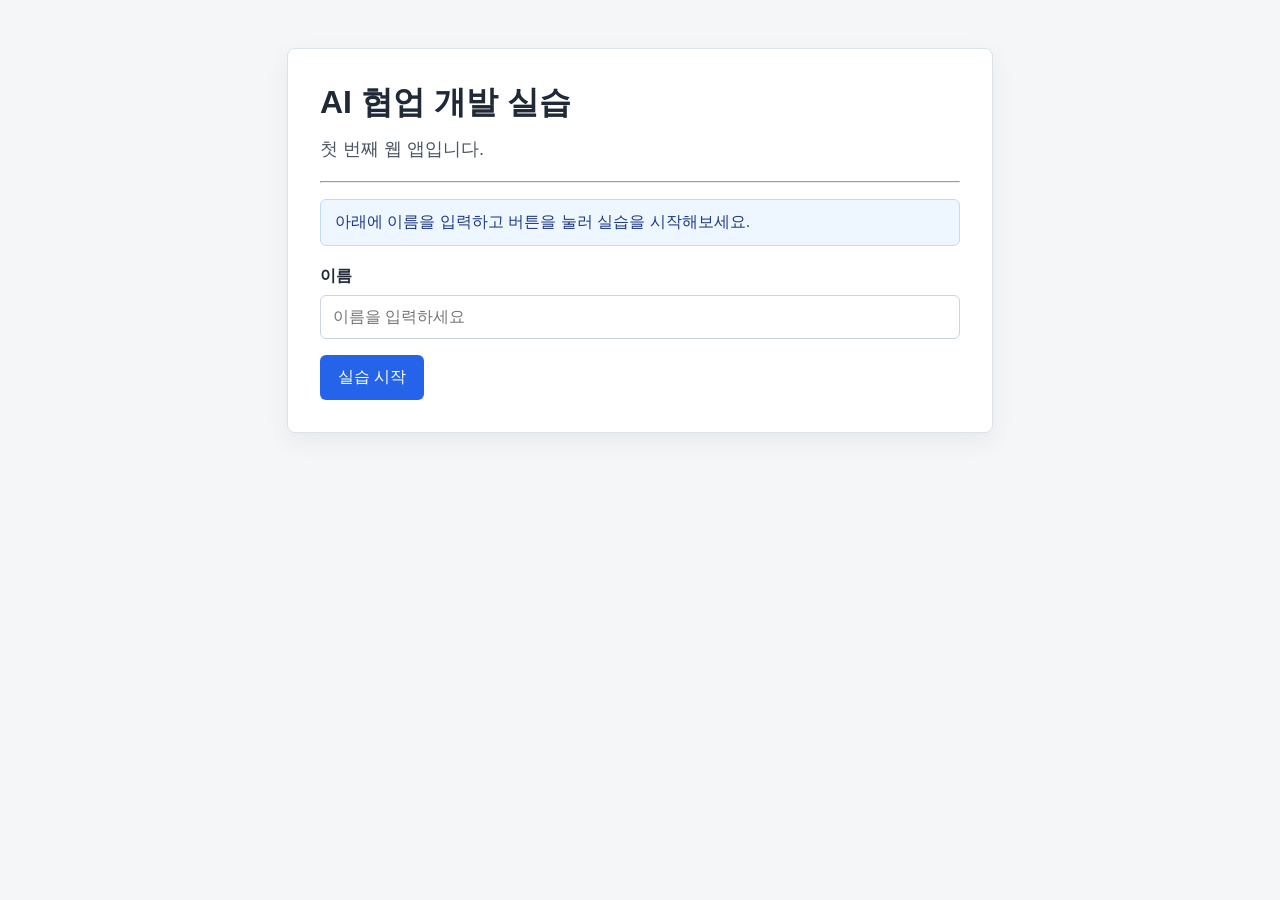
<file: index.html>
<!DOCTYPE html>
<html lang="ko">
<head>
  <meta charset="UTF-8">
  <meta name="viewport" content="width=device-width, initial-scale=1.0">
  <title>AI 협업 개발 실습</title>
  <link rel="stylesheet" href="style.css">
</head>

<body>
  <main class="container">
    <h1>AI 협업 개발 실습</h1>
    <p class="description">첫 번째 웹 앱입니다.</p>
    <hr>
    <p class="guide">아래에 이름을 입력하고 버튼을 눌러 실습을 시작해보세요.</p>

    <label for="nameInput" class="label">이름</label>
    <input
      type="text"
      id="nameInput"
      class="text-input"
      placeholder="이름을 입력하세요"
    >

    <button id="startButton" class="start-button">실습 시작</button>

    <div id="messageArea"></div>
  </main>

  <script src="script.js"></script>
</body>
</html>
</file>
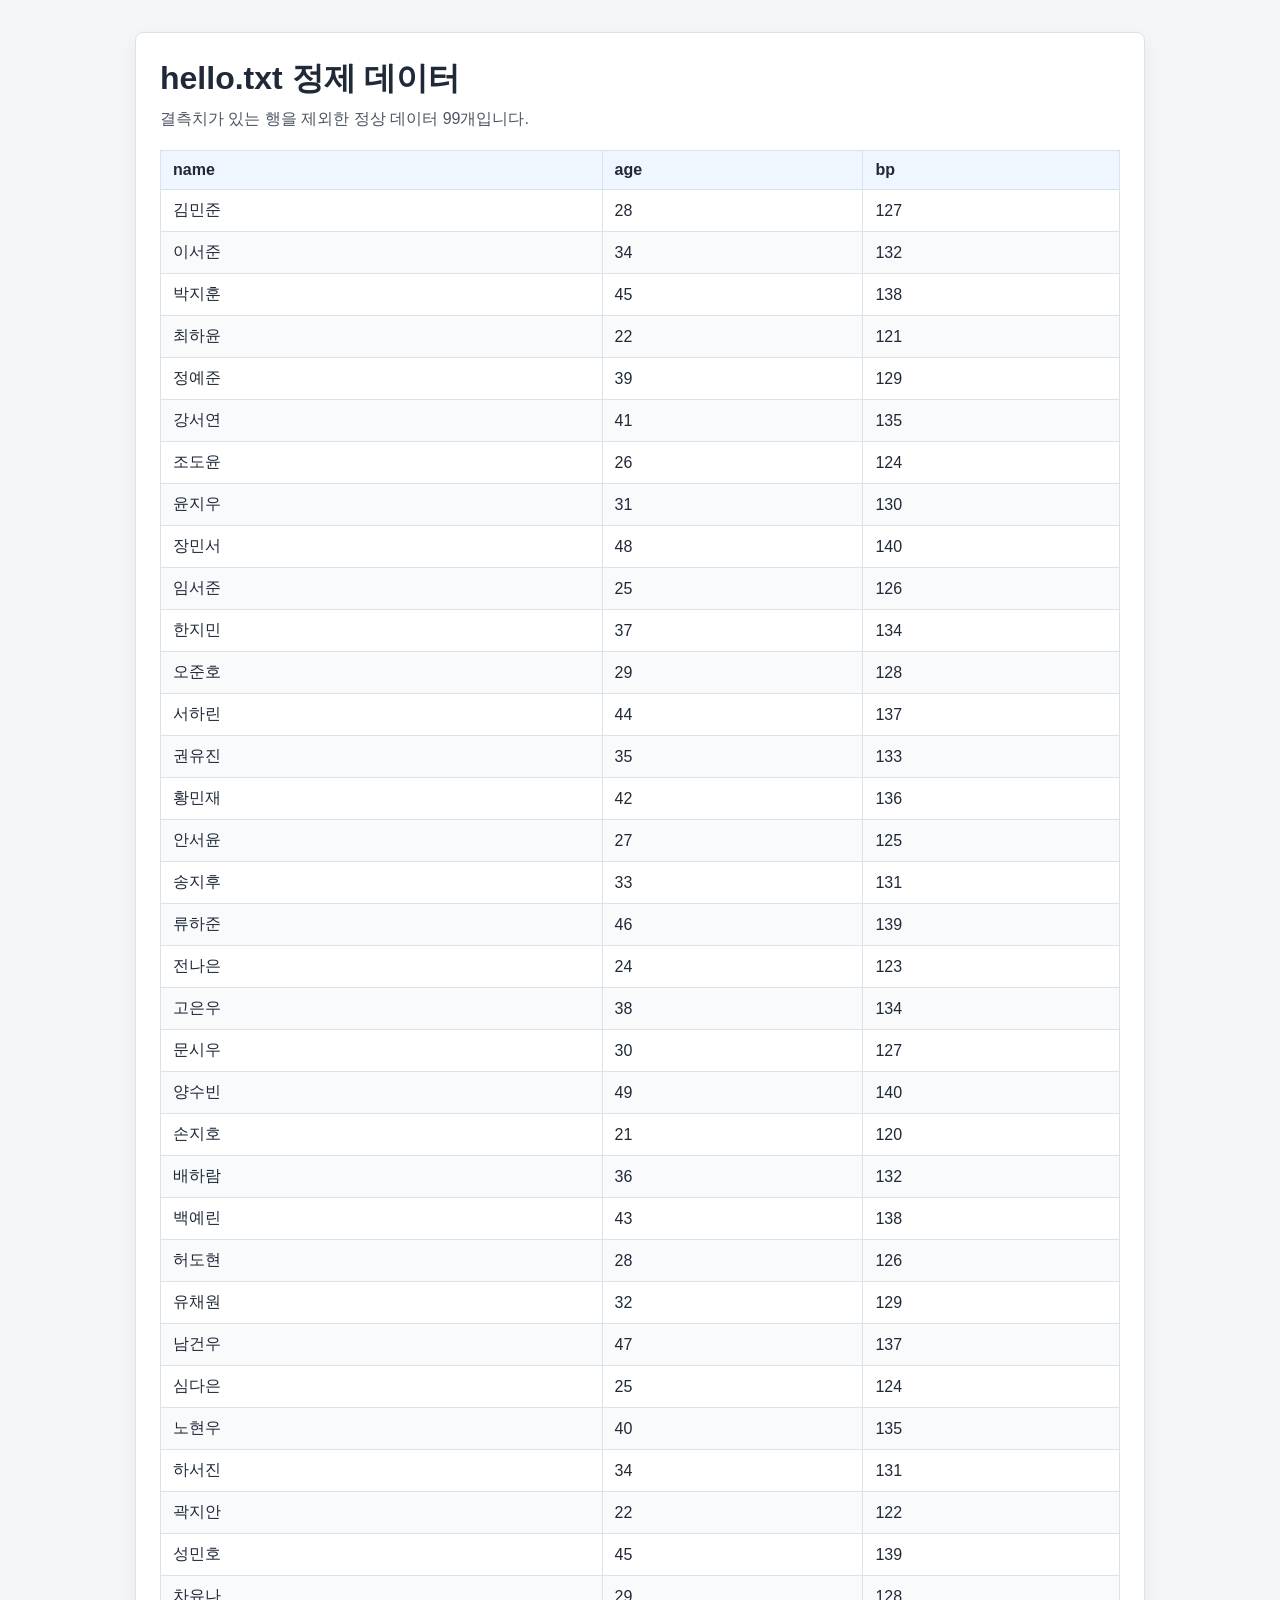
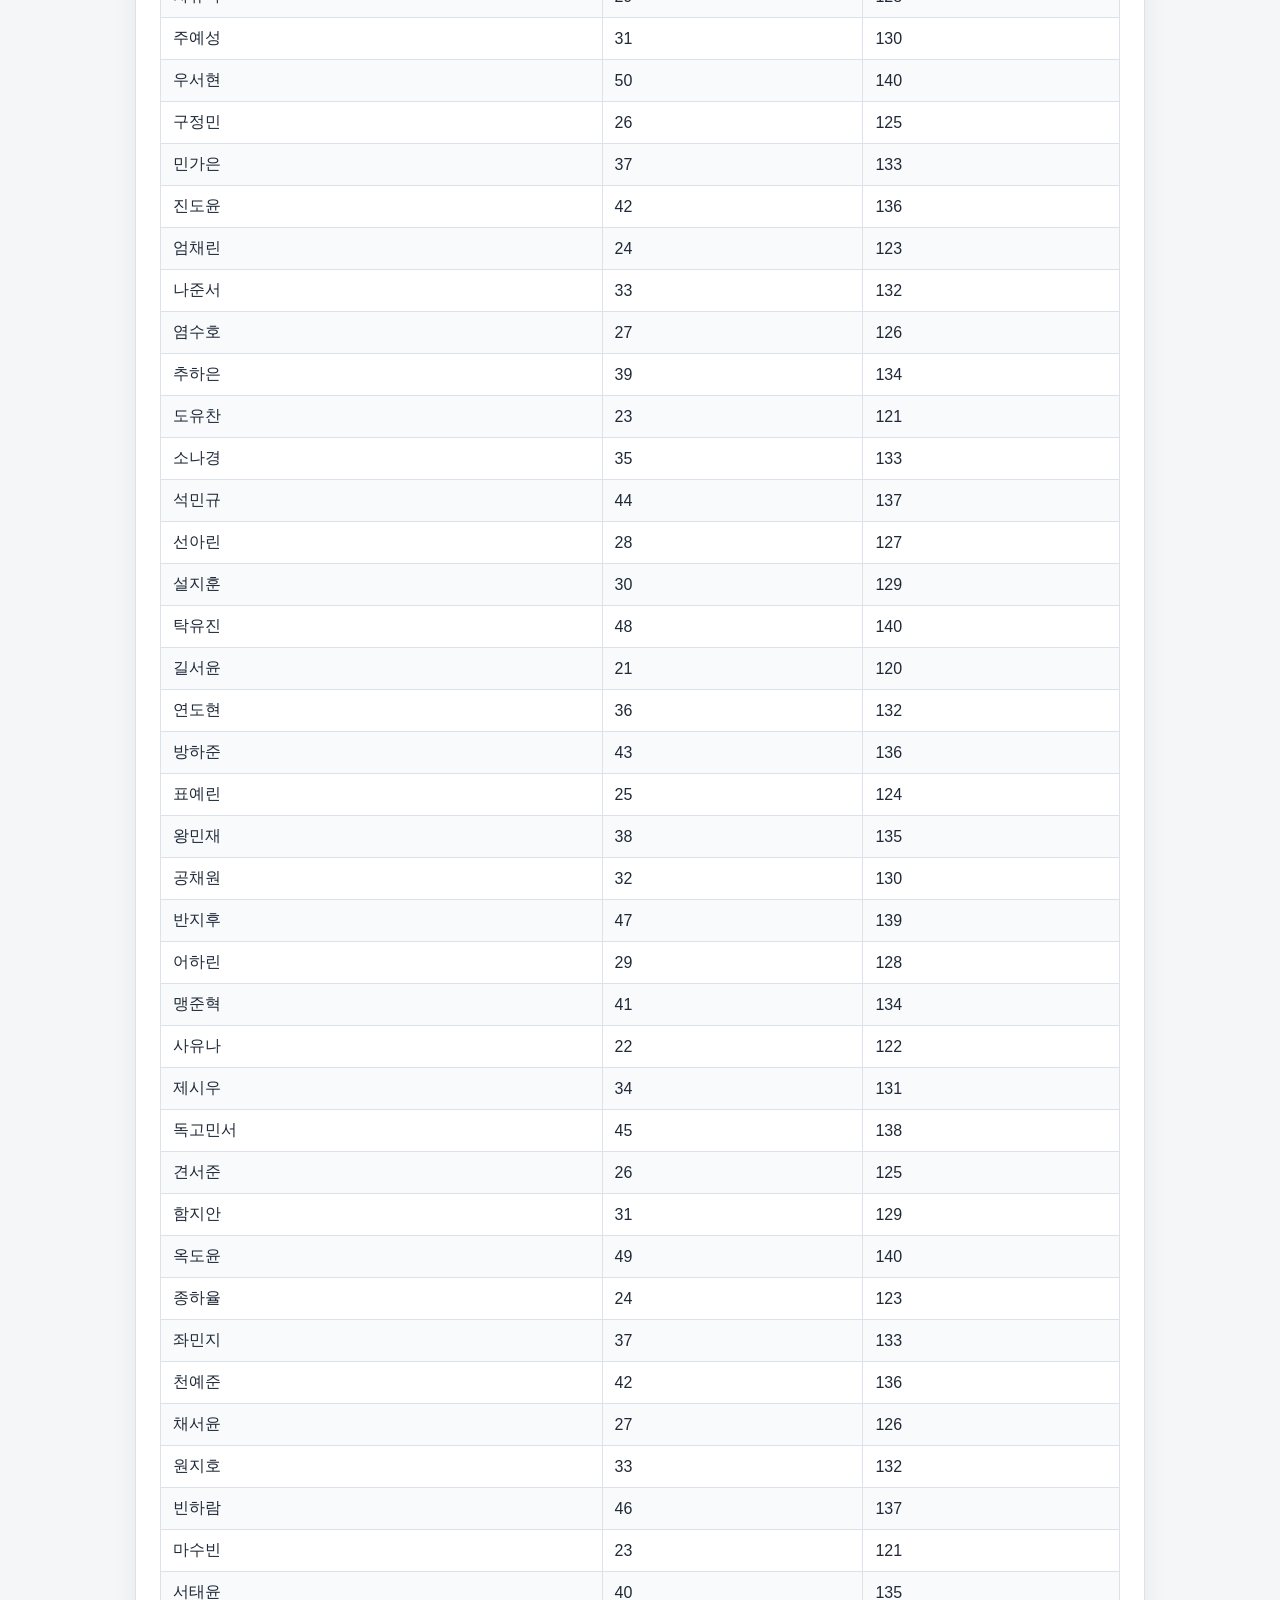
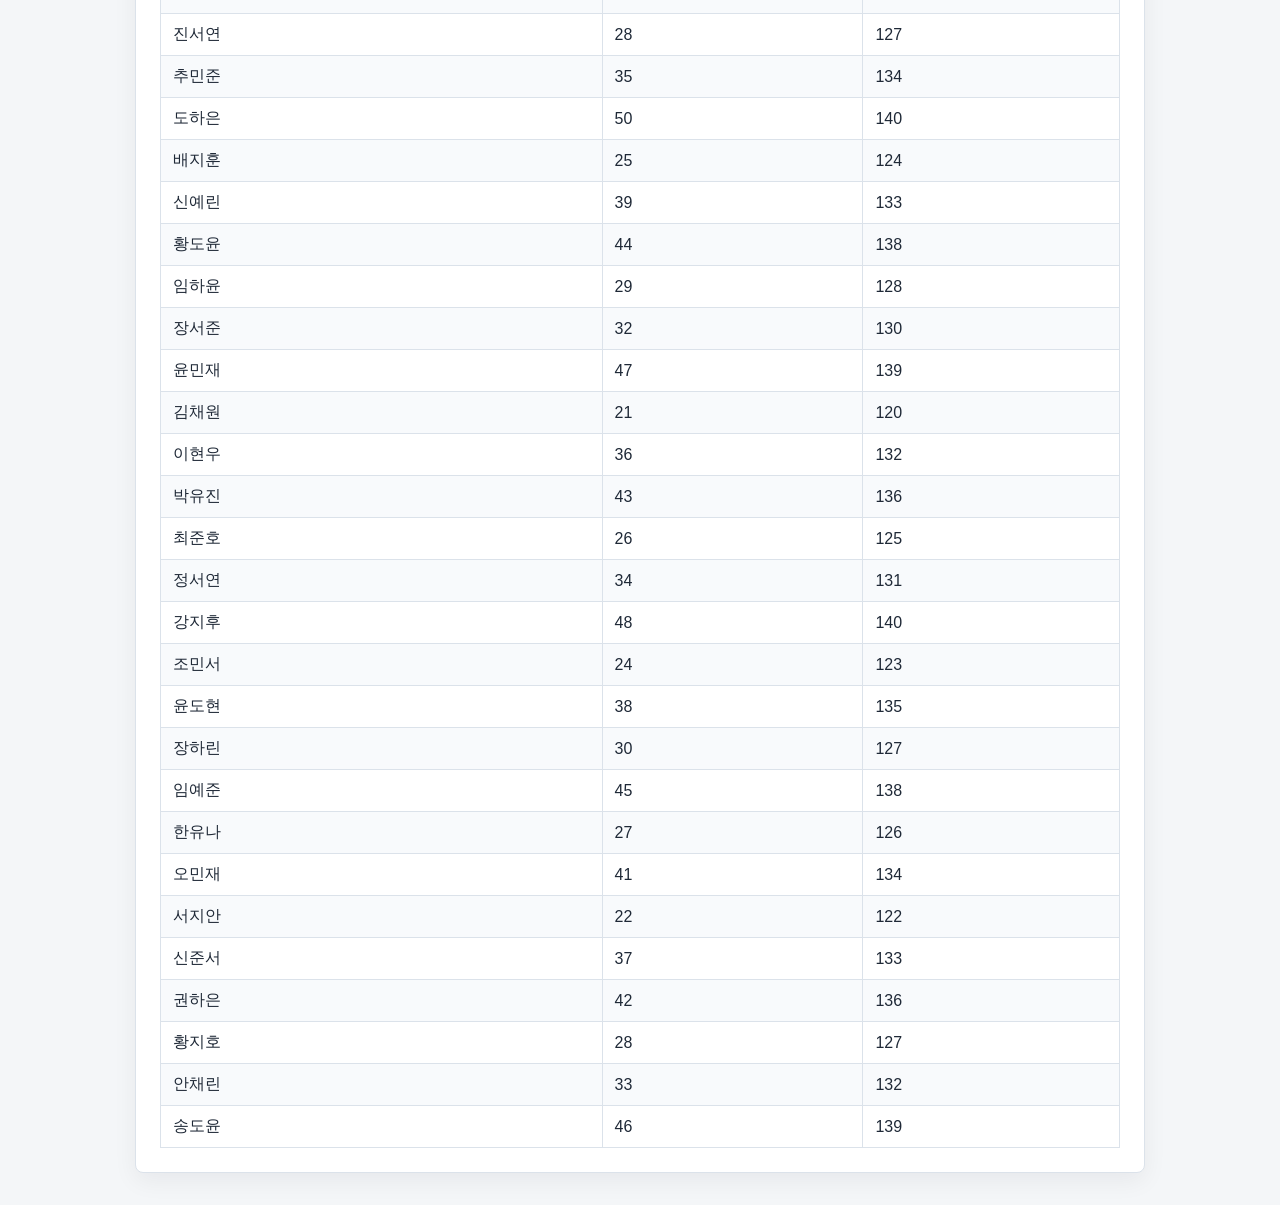
<file: hello_table.html>
<!DOCTYPE html>
<html lang="ko">
<head>
  <meta charset="UTF-8">
  <meta name="viewport" content="width=device-width, initial-scale=1.0">
  <title>hello.txt 데이터 테이블</title>
  <style>
    body {
      margin: 0;
      padding: 32px;
      font-family: Arial, sans-serif;
      background-color: #f4f6f8;
      color: #1f2937;
    }

    .container {
      max-width: 960px;
      margin: 0 auto;
      background-color: #ffffff;
      border: 1px solid #dbe2ea;
      border-radius: 8px;
      padding: 24px;
      box-shadow: 0 8px 24px rgba(15, 23, 42, 0.06);
    }

    h1 {
      margin-top: 0;
      margin-bottom: 8px;
    }

    p {
      margin-top: 0;
      margin-bottom: 20px;
      color: #4b5563;
    }

    table {
      width: 100%;
      border-collapse: collapse;
    }

    th,
    td {
      border: 1px solid #dbe2ea;
      padding: 10px 12px;
      text-align: left;
    }

    th {
      background-color: #eff6ff;
    }

    tbody tr:nth-child(even) {
      background-color: #f8fafc;
    }
  </style>
</head>
<body>
  <main class="container">
    <h1>hello.txt 정제 데이터</h1>
    <p>결측치가 있는 행을 제외한 정상 데이터 99개입니다.</p>

    <table>
      <thead>
        <tr>
          <th>name</th>
          <th>age</th>
          <th>bp</th>
        </tr>
      </thead>
      <tbody>
        <tr><td>김민준</td><td>28</td><td>127</td></tr>
        <tr><td>이서준</td><td>34</td><td>132</td></tr>
        <tr><td>박지훈</td><td>45</td><td>138</td></tr>
        <tr><td>최하윤</td><td>22</td><td>121</td></tr>
        <tr><td>정예준</td><td>39</td><td>129</td></tr>
        <tr><td>강서연</td><td>41</td><td>135</td></tr>
        <tr><td>조도윤</td><td>26</td><td>124</td></tr>
        <tr><td>윤지우</td><td>31</td><td>130</td></tr>
        <tr><td>장민서</td><td>48</td><td>140</td></tr>
        <tr><td>임서준</td><td>25</td><td>126</td></tr>
        <tr><td>한지민</td><td>37</td><td>134</td></tr>
        <tr><td>오준호</td><td>29</td><td>128</td></tr>
        <tr><td>서하린</td><td>44</td><td>137</td></tr>
        <tr><td>권유진</td><td>35</td><td>133</td></tr>
        <tr><td>황민재</td><td>42</td><td>136</td></tr>
        <tr><td>안서윤</td><td>27</td><td>125</td></tr>
        <tr><td>송지후</td><td>33</td><td>131</td></tr>
        <tr><td>류하준</td><td>46</td><td>139</td></tr>
        <tr><td>전나은</td><td>24</td><td>123</td></tr>
        <tr><td>고은우</td><td>38</td><td>134</td></tr>
        <tr><td>문시우</td><td>30</td><td>127</td></tr>
        <tr><td>양수빈</td><td>49</td><td>140</td></tr>
        <tr><td>손지호</td><td>21</td><td>120</td></tr>
        <tr><td>배하람</td><td>36</td><td>132</td></tr>
        <tr><td>백예린</td><td>43</td><td>138</td></tr>
        <tr><td>허도현</td><td>28</td><td>126</td></tr>
        <tr><td>유채원</td><td>32</td><td>129</td></tr>
        <tr><td>남건우</td><td>47</td><td>137</td></tr>
        <tr><td>심다은</td><td>25</td><td>124</td></tr>
        <tr><td>노현우</td><td>40</td><td>135</td></tr>
        <tr><td>하서진</td><td>34</td><td>131</td></tr>
        <tr><td>곽지안</td><td>22</td><td>122</td></tr>
        <tr><td>성민호</td><td>45</td><td>139</td></tr>
        <tr><td>차유나</td><td>29</td><td>128</td></tr>
        <tr><td>주예성</td><td>31</td><td>130</td></tr>
        <tr><td>우서현</td><td>50</td><td>140</td></tr>
        <tr><td>구정민</td><td>26</td><td>125</td></tr>
        <tr><td>민가은</td><td>37</td><td>133</td></tr>
        <tr><td>진도윤</td><td>42</td><td>136</td></tr>
        <tr><td>엄채린</td><td>24</td><td>123</td></tr>
        <tr><td>나준서</td><td>33</td><td>132</td></tr>
        <tr><td>염수호</td><td>27</td><td>126</td></tr>
        <tr><td>추하은</td><td>39</td><td>134</td></tr>
        <tr><td>도유찬</td><td>23</td><td>121</td></tr>
        <tr><td>소나경</td><td>35</td><td>133</td></tr>
        <tr><td>석민규</td><td>44</td><td>137</td></tr>
        <tr><td>선아린</td><td>28</td><td>127</td></tr>
        <tr><td>설지훈</td><td>30</td><td>129</td></tr>
        <tr><td>탁유진</td><td>48</td><td>140</td></tr>
        <tr><td>길서윤</td><td>21</td><td>120</td></tr>
        <tr><td>연도현</td><td>36</td><td>132</td></tr>
        <tr><td>방하준</td><td>43</td><td>136</td></tr>
        <tr><td>표예린</td><td>25</td><td>124</td></tr>
        <tr><td>왕민재</td><td>38</td><td>135</td></tr>
        <tr><td>공채원</td><td>32</td><td>130</td></tr>
        <tr><td>반지후</td><td>47</td><td>139</td></tr>
        <tr><td>어하린</td><td>29</td><td>128</td></tr>
        <tr><td>맹준혁</td><td>41</td><td>134</td></tr>
        <tr><td>사유나</td><td>22</td><td>122</td></tr>
        <tr><td>제시우</td><td>34</td><td>131</td></tr>
        <tr><td>독고민서</td><td>45</td><td>138</td></tr>
        <tr><td>견서준</td><td>26</td><td>125</td></tr>
        <tr><td>함지안</td><td>31</td><td>129</td></tr>
        <tr><td>옥도윤</td><td>49</td><td>140</td></tr>
        <tr><td>종하율</td><td>24</td><td>123</td></tr>
        <tr><td>좌민지</td><td>37</td><td>133</td></tr>
        <tr><td>천예준</td><td>42</td><td>136</td></tr>
        <tr><td>채서윤</td><td>27</td><td>126</td></tr>
        <tr><td>원지호</td><td>33</td><td>132</td></tr>
        <tr><td>빈하람</td><td>46</td><td>137</td></tr>
        <tr><td>마수빈</td><td>23</td><td>121</td></tr>
        <tr><td>서태윤</td><td>40</td><td>135</td></tr>
        <tr><td>진서연</td><td>28</td><td>127</td></tr>
        <tr><td>추민준</td><td>35</td><td>134</td></tr>
        <tr><td>도하은</td><td>50</td><td>140</td></tr>
        <tr><td>배지훈</td><td>25</td><td>124</td></tr>
        <tr><td>신예린</td><td>39</td><td>133</td></tr>
        <tr><td>황도윤</td><td>44</td><td>138</td></tr>
        <tr><td>임하윤</td><td>29</td><td>128</td></tr>
        <tr><td>장서준</td><td>32</td><td>130</td></tr>
        <tr><td>윤민재</td><td>47</td><td>139</td></tr>
        <tr><td>김채원</td><td>21</td><td>120</td></tr>
        <tr><td>이현우</td><td>36</td><td>132</td></tr>
        <tr><td>박유진</td><td>43</td><td>136</td></tr>
        <tr><td>최준호</td><td>26</td><td>125</td></tr>
        <tr><td>정서연</td><td>34</td><td>131</td></tr>
        <tr><td>강지후</td><td>48</td><td>140</td></tr>
        <tr><td>조민서</td><td>24</td><td>123</td></tr>
        <tr><td>윤도현</td><td>38</td><td>135</td></tr>
        <tr><td>장하린</td><td>30</td><td>127</td></tr>
        <tr><td>임예준</td><td>45</td><td>138</td></tr>
        <tr><td>한유나</td><td>27</td><td>126</td></tr>
        <tr><td>오민재</td><td>41</td><td>134</td></tr>
        <tr><td>서지안</td><td>22</td><td>122</td></tr>
        <tr><td>신준서</td><td>37</td><td>133</td></tr>
        <tr><td>권하은</td><td>42</td><td>136</td></tr>
        <tr><td>황지호</td><td>28</td><td>127</td></tr>
        <tr><td>안채린</td><td>33</td><td>132</td></tr>
        <tr><td>송도윤</td><td>46</td><td>139</td></tr>
      </tbody>
    </table>
  </main>
</body>
</html>
</file>
<file: style.css>
/* 페이지 전체 기본 스타일 */
body {
    margin: 0;
    font-family: Arial, sans-serif;
    background-color: #f4f6f8;
    color: #1f2937;
}

/* 가운데 정렬된 실습용 화면 박스 */
.container {
    max-width: 640px;
    margin: 48px auto;
    padding: 32px;
    background-color: #ffffff;
    border: 1px solid #dbe2ea;
    border-radius: 8px;
    box-shadow: 0 8px 24px rgba(15, 23, 42, 0.06);
}

/* 제목 스타일 */
h1 {
    margin-top: 0;
    margin-bottom: 12px;
    font-size: 32px;
}

/* 설명 문구 스타일 */
.description {
    margin-top: 0;
    margin-bottom: 20px;
    font-size: 18px;
    color: #4b5563;
}

/* 안내 문구 스타일 */
.guide {
    margin-bottom: 20px;
    padding: 12px 14px;
    background-color: #eef6ff;
    border: 1px solid #bfdbfe;
    border-radius: 6px;
    color: #1e3a8a;
}

/* 라벨 스타일 */
.label {
    display: block;
    margin-bottom: 8px;
    font-weight: bold;
}

/* 입력창 스타일 */
.text-input {
    width: 100%;
    box-sizing: border-box;
    padding: 12px;
    border: 1px solid #cbd5e1;
    border-radius: 6px;
    font-size: 16px;
    margin-bottom: 16px;
}

/* 버튼 스타일 */
.start-button {
    padding: 12px 18px;
    border: none;
    border-radius: 6px;
    background-color: #2563eb;
    color: #ffffff;
    font-size: 16px;
    cursor: pointer;
}

/* 버튼에 마우스를 올렸을 때 색상 변화 */
.start-button:hover {
    background-color: #1d4ed8;
}

/* 메시지 박스 공통 스타일 */
.message-box {
    margin-top: 20px;
    padding: 14px 16px;
    border-radius: 6px;
    font-size: 15px;
    line-height: 1.5;
}

/* 성공 메시지 스타일 */
.success {
    background-color: #ecfdf3;
    border: 1px solid #86efac;
    color: #166534;
}

/* 경고 메시지 스타일 */
.warning {
    background-color: #fefce8;
    border: 1px solid #fde68a;
    color: #854d0e;
}

/* 숨김 처리용 클래스 */
.hidden {
    display: none;
}
</file>
